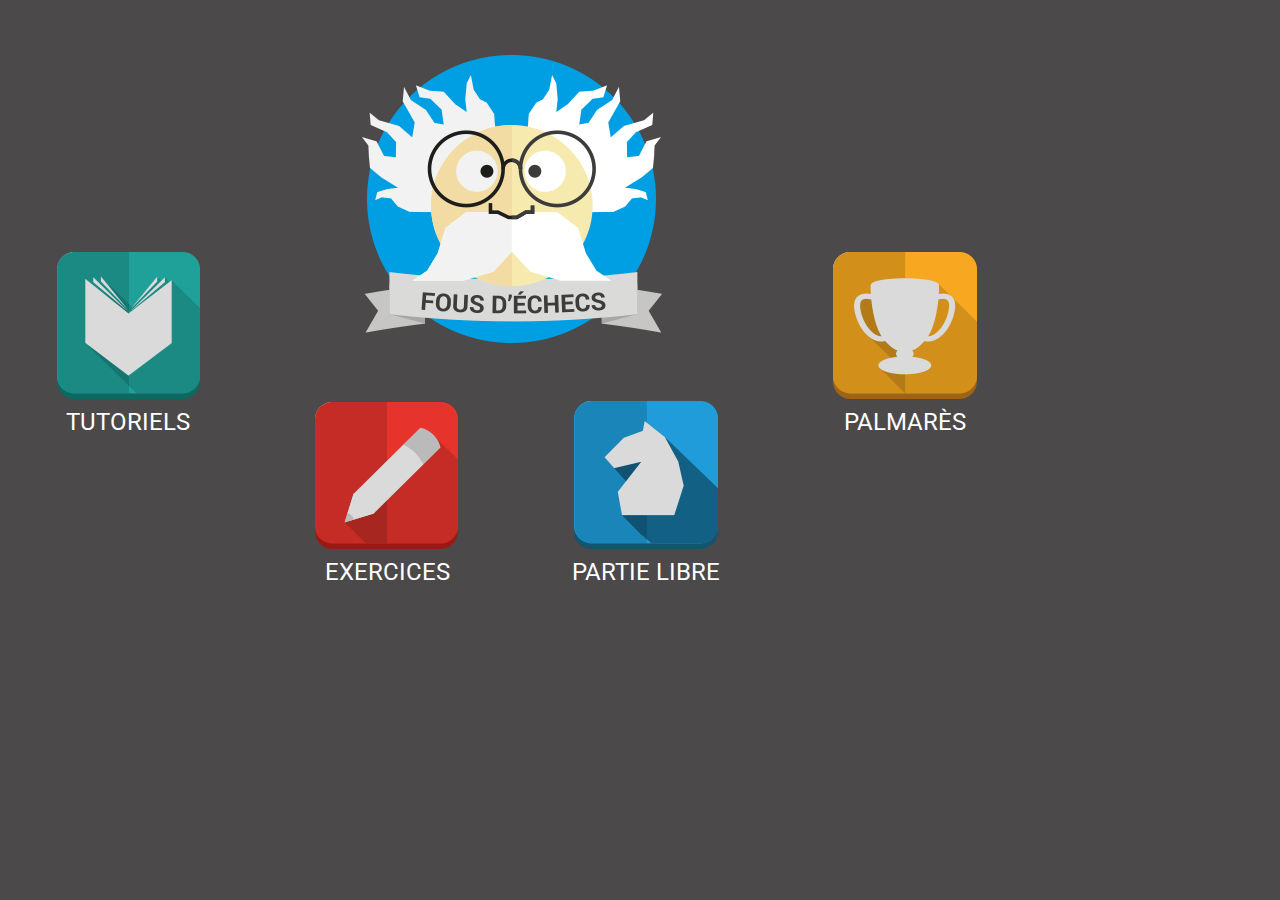
<file: index.html>
<!DOCTYPE html>
<html>
	<head>
		<meta charset="utf-8" />
		<title>Échec et Maths</title>
		<link rel="stylesheet" href="css/index.css" />

		<link href='http://fonts.googleapis.com/css?family=Roboto' rel='stylesheet' type='text/css'>

	</head>
	<body onLoad="javascript: document.oncontextmenu = new Function('return false');">
		<img src="img/logo-chess.png" />
		<a href="tuto.html" id="tuto"><p class="text">Tutoriels</p></a>
		<a href="exo.html" id="exo"><p class="text">Exercices</p></a>
		<a href="game.html?file=default.json" id="jeu"><p class="text">Partie libre</p></a>
		<a href="trophee.html" id="trophee"><p class="text">Palmarès</p></a>
	</body>
</html>
</file>
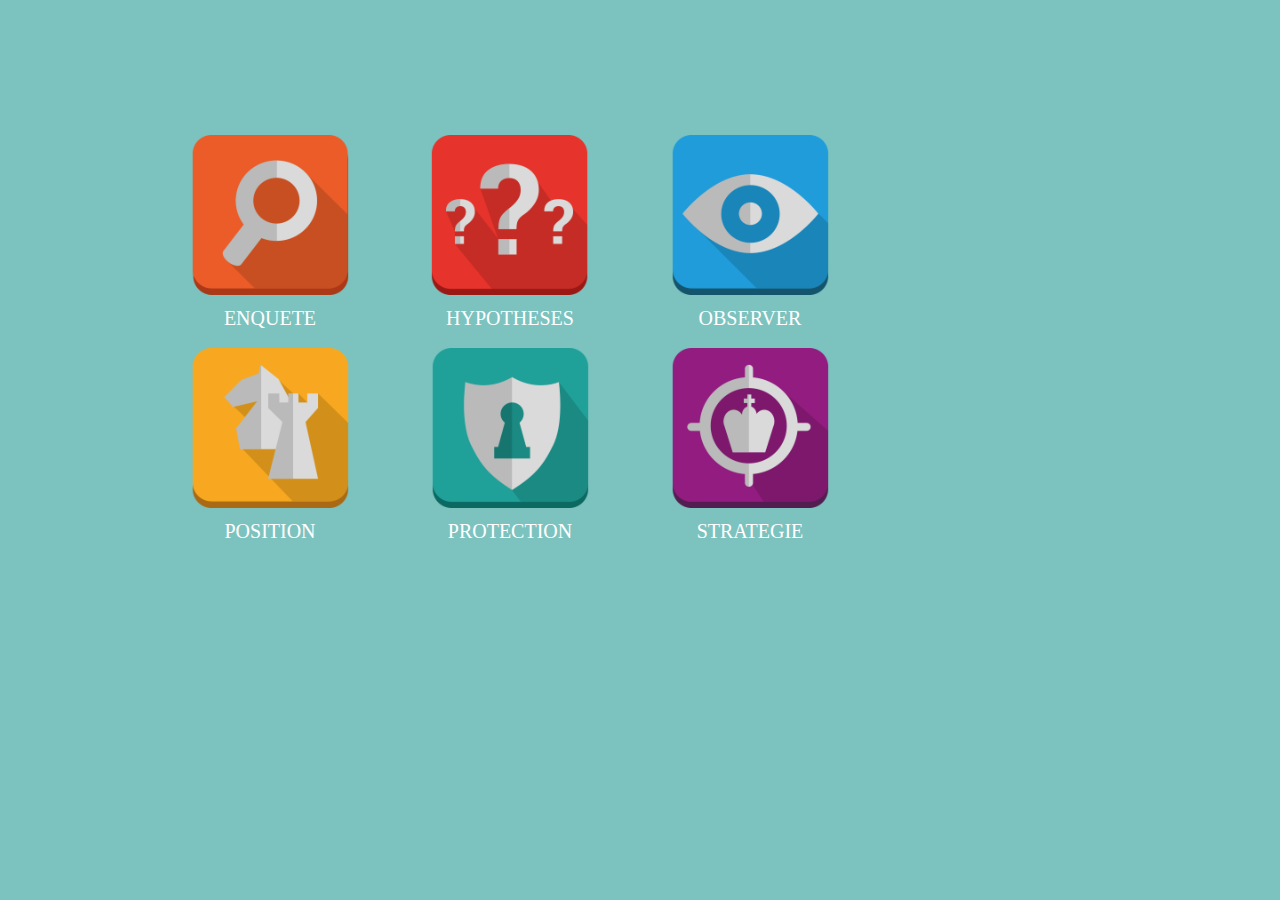
<file: exo.html>
<!DOCTYPE html>
<html>
	<head>
		<meta charset="utf-8" />
		<title>Échec et Maths</title>
		<link rel="stylesheet" href="css/exo.css" />

		<link href='http://fonts.googleapis.com/css?family=Roboto' rel='stylesheet' type='text/css'>
		<link href='http://fonts.googleapis.com/css?family=Roboto:700' rel='stylesheet' type='text/css'>
	</head>
	<body onLoad="javascript: document.oncontextmenu = new Function('return false');">
		<a href="exolist.html" style="top: 135px; left: 190px;">
			<img src="img/exo/enquete.png" />
			<p>ENQUETE</p>
		</a>
		<a href="exolist.html" style="top: 135px; left: 430px;">
			<img src="img/exo/hypothese.png" />
			<p>HYPOTHESES</p>
		</a>
		<a href="exolist.html" style="top: 135px; left: 670px;">
			<img src="img/exo/observer.png" />
			<p>OBSERVER</p>
		</a>
		<a href="exolist.html" style="top: 348px; left: 190px;">
			<img src="img/exo/position.png" />
			<p>POSITION</p>
		</a>
		<a href="exolist.html" style="top: 348px; left: 430px;">
			<img src="img/exo/protection.png" />
			<p>PROTECTION</p>
		</a>
		<a href="exolist.html" style="top: 348px; left: 670px;">
			<img src="img/exo/strategie.png" />
			<p>STRATEGIE</p>
		</a>
	</body>
</html>
</file>
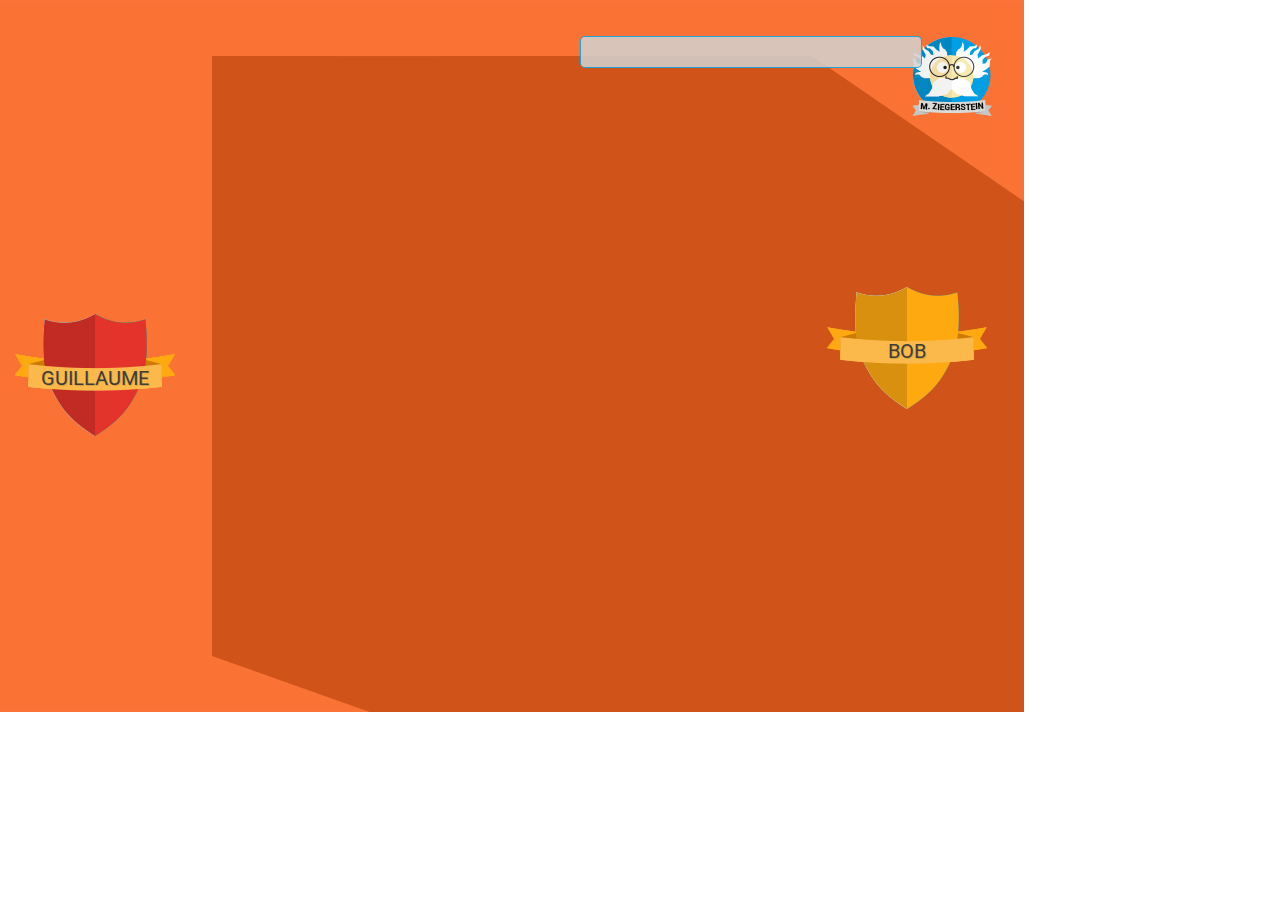
<file: game.html>
<!DOCTYPE html>
<html>
	<head>
		<meta charset="utf-8" />
		<meta http-equiv="X-UA-Compatible" content="IE=edge,chrome=1" />
		<meta name="viewport" content="width=device-width,height=device-height,initial-scale=1,maximum-scale=1,user-scalable=no" />
		<title>Échec et Maths</title>
		<link rel="stylesheet" href="css/chessboard-0.3.0.css" />
		<link rel="stylesheet" href="css/main.css" />

		<link href='http://fonts.googleapis.com/css?family=Roboto:400,300,700' rel='stylesheet' type='text/css'>

		<script src="js/chess.js"></script>
		<script src="js/json3.min.js"></script>
		<script src="js/jquery-1.10.1.min.js"></script>
		<script src="js/chessboard-0.3.0.js"></script>
		<script src="js/config.js"></script>
	</head>
	<body>

		<div id="roque"></div>
		<div id="berger"></div>

		<div id="notif">
			<span class="prof"></span>
			<span class="popup"></span>
		</div>

		<ul class="opponent">
			<li class="piece_B"><div class="bulle_notif"><span>0</span></div></li>
			<li class="piece_N"><div class="bulle_notif"><span>0</span></div></li>
			<li class="piece_R"><div class="bulle_notif"><span>0</span></div></li>
			<li class="piece_P"><div class="bulle_notif"><span>0</span></div></li>
			<li class="piece_Q"><div class="bulle_notif"><span>0</span></div></li>
			<li class="profil"><span class="name">Guillaume</span></li>
			<li class="echec">ÉCHEC !</li>
		</ul>

		<div id="board_cont">
			<div id="board" style="width: 600px"></div>
		</div>

		<ul class="player">
			<li class="echec">ÉCHEC !</li>
			<li class="profil"><span class="name">Bob</span></li>
			<li class="piece_Q"><div class="bulle_notif"><span>0</span></div></li>
			<li class="piece_B"><div class="bulle_notif"><span>0</span></div></li>
			<li class="piece_N"><div class="bulle_notif"><span>0</span></div></li>
			<li class="piece_R"><div class="bulle_notif"><span>0</span></div></li>
			<li class="piece_P"><div class="bulle_notif"><span>0</span></div></li>
		</ul>

		<div class="victory">
			<img class="ruban" src="img/victoire/bien_joue_ruban.png" />
			<img class="picto" src="img/victoire/bien_joue_picto.png" />
			<p><a href="./index.html">Revenir au menu</a></p>
		</div>
		<div class="pat">
			<img class="ruban" src="img/victoire/pat_ruban.png" />
			<img class="picto" src="img/victoire/pat_picto.png" />
			<p><a href="./index.html">Revenir au menu</a></p>
		</div>
		<div class="defeat">
			<img class="ruban" src="img/victoire/perdu_ruban.png" />
			<img class="picto" src="img/victoire/perdu_picto.png" />
			<p><a href="./index.html">Revenir au menu</a></p>
		</div>

	</body>
	<script>
var game;
var selected = [];
var cfg;

function getQueryVariable(variable) {
    var query = window.location.search.substring(1);
    var vars = query.split('&');
    for (var i = 0; i < vars.length; i++) {
        var pair = vars[i].split('=');
        if (decodeURIComponent(pair[0]) == variable) {
            return decodeURIComponent(pair[1]);
        }
    }
    console.log('Query variable %s not found', variable);
}

function load(file) {
	if (game)
		delete game;
	if (selected)
		delete selected;
	if (cfg)
		delete cfg;
	loadJson(getQueryVariable(file), function(data) {
		document.oncontextmenu = new Function("return false");
		cfg = data;
		init(data);
	});
}

$(document).ready(loadJson(getQueryVariable("file"), function(data) {
	document.oncontextmenu = new Function("return false");
	cfg = data;
	init(data);
}));

	$('#notif').click(function(){
		$('.popup').toggle();
	});


	</script>
</html>
</file>
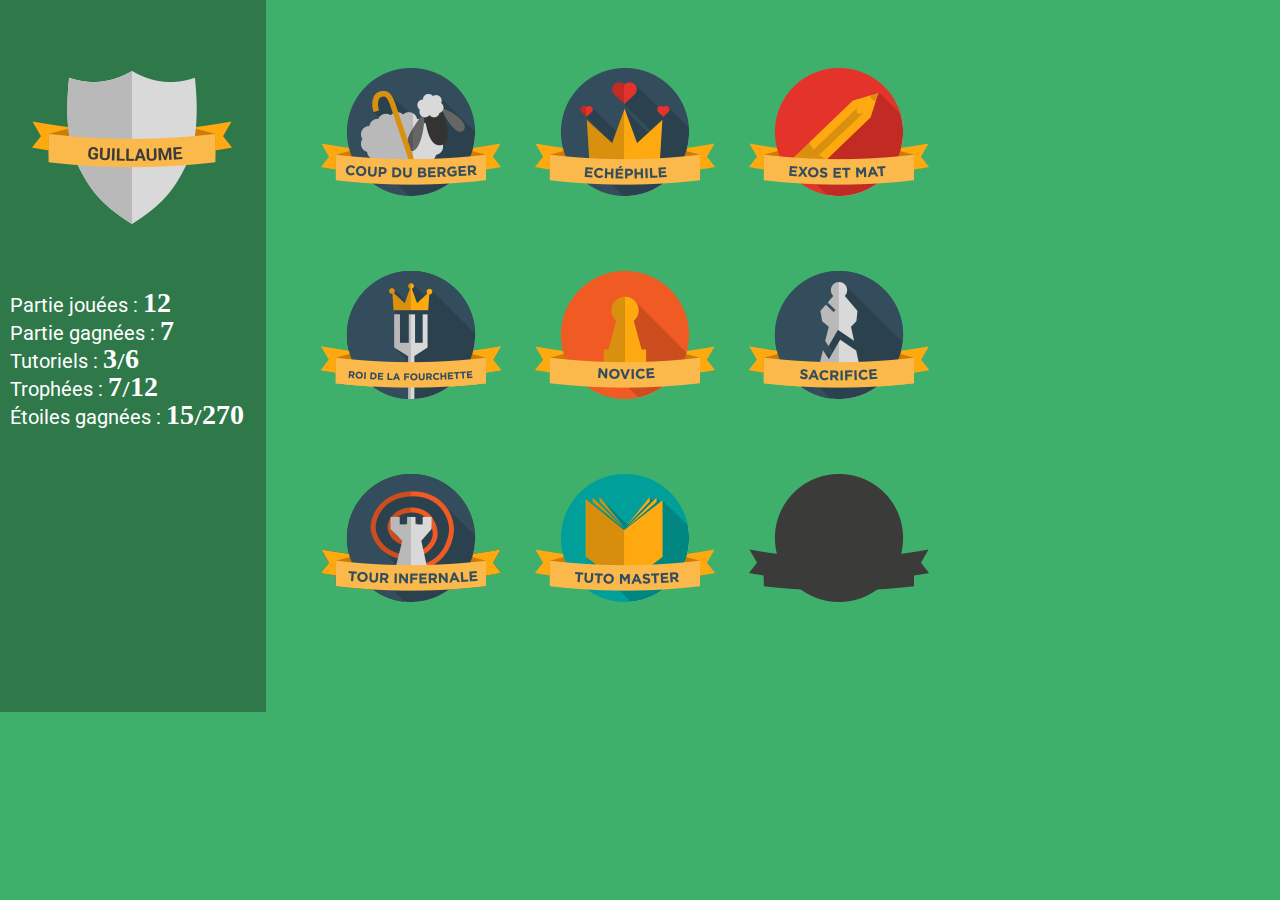
<file: trophee.html>
<!DOCTYPE html>
<html>
	<head>
		<meta charset="utf-8" />
		<title>Échec et Maths</title>
		<link rel="stylesheet" href="css/trophee.css" />

		<link href='http://fonts.googleapis.com/css?family=Roboto' rel='stylesheet' type='text/css'>
		<link href='http://fonts.googleapis.com/css?family=Roboto:700' rel='stylesheet' type='text/css'>

	</head>
	<body onLoad="javascript: document.oncontextmenu = new Function('return false');">
		<div class="left">
			<img src="img/guillaume.png" width='200' height='200' />
			<p>
				Partie jouées : <strong>12</strong><br />
				Partie gagnées : <strong>7</strong><br />
				Tutoriels : <strong>3</strong>/<strong>6</strong><br />
				Trophées : <strong>7</strong>/<strong>12</strong><br />
				Étoiles gagnées : <strong>15</strong>/<strong>270</strong>
			</p>
		</div>
		<div class="right">
			<img src="img/trophee/berger.png" style="top: 43px; left: 55px;" />
			<img src="img/trophee/echephile.png" style="top: 43px; left: 269px;" />
			<img src="img/trophee/exos.png" style="top: 43px; left: 483px;" />
			<img src="img/trophee/fourchette.png" style="top: 246px; left: 55px;" />
			<img src="img/trophee/novice.png" style="top: 246px; left: 269px;" />
			<img src="img/trophee/sacrifice.png" style="top: 246px; left: 483px;" />
			<img src="img/trophee/tour_infernale.png" style="top: 449px; left: 55px;" />
			<img src="img/trophee/tuto_master.png" style="top: 449px; left: 269px;" />
			<img src="img/trophee/gris.png" style="top: 449px; left: 483px;" />
		</div>
		</body>
</html>
</file>
<file: css/chessboard-0.3.0.css>
/*!
 * chessboard.js v0.3.0
 *
 * Copyright 2013 Chris Oakman
 * Released under the MIT license
 * https://github.com/oakmac/chessboardjs/blob/master/LICENSE
 *
 * Date: 10 Aug 2013
 */

/* clearfix */
.clearfix-7da63 {
  clear: both;
}

/* board */
.board-b72b1 {
  /*border: 2px solid #404040;*/
  -moz-box-sizing: content-box;
  box-sizing: content-box;
}

/* square */
.square-55d63 {
  float: left;
  position: relative;

  /* disable any native browser highlighting */
  -webkit-touch-callout: none;
    -webkit-user-select: none;
     -khtml-user-select: none;
       -moz-user-select: none;
        -ms-user-select: none;
            user-select: none;
}

/* white square */
.white-1e1d7 {
/*   background-color: #f0d9b5;
  color: #b58863; */
  background-color: rgba(255, 255, 255, 0.75);
  color: rgba(0, 0, 0, 1);
}

/* black square */
.black-3c85d {
 /*  background-color: #b58863;
  color: #f0d9b5; */
  background-color: rgba(0, 0, 0, 0.75);
  color: rgba(255, 255, 255, 1);
}

/* highlighted square */
.highlight1-32417, .highlight2-9c5d2 {
  -webkit-box-shadow: inset 0 0 3px 3px #404040;
  -moz-box-shadow: inset 0 0 3px 3px #404040;
  box-shadow: inset 0 0 3px 3px #404040;
}

/* notation */
.notation-322f9 {
  cursor: default;
  font-family: Helvetica, Arial, sans-serif;
  font-size: 16px;
  position: absolute;
  font-style: bold;
}
.alpha-d2270 {
  bottom: 1px;
  right: 3px;
}
.numeric-fc462 {
  top: 2px;
  left: 2px;
}
</file>
<file: css/index.css>
/* Reset CSS */

html, body, div, span, applet, object, iframe,
h1, h2, h3, h4, h5, h6, p, blockquote, pre,
a, abbr, acronym, address, big, cite, code,
del, dfn, em, img, ins, kbd, q, s, samp,
small, strike, strong, sub, sup, tt, var,
b, u, i, center,
dl, dt, dd, ol, ul, li,
fieldset, form, label, legend,
table, caption, tbody, tfoot, thead, tr, th, td,
article, aside, canvas, details, embed, 
figure, figcaption, footer, header, hgroup, 
menu, nav, output, ruby, section, summary,
time, mark, audio, video
{
	margin: 0;
	padding: 0;
	border: 0;
	font-size: 100%;
	font: inherit;
	vertical-align: baseline;
	font-family: 'Bliss';
}
/* HTML5 display-role reset for older browsers */
article, aside, details, figcaption, figure, 
footer, header, hgroup, menu, nav, section
{
	display: block;
}
body
{
	line-height: 1;
	font-size: 12px;
	position: relative;
}
ol, ul
{
	list-style: none;
}

blockquote, q
{
	quotes: none;
}
blockquote:before, blockquote:after,
q:before, q:after
{
	content: '';
	content: none;
}
table
{
	border-collapse: collapse;
	border-spacing: 0;
	font-size: 0.6em;
	background: yellow;
	height: 105px;
	width: 355px;
}

html {
	height: 712px;
	width: 1024px;
	background-color: #4B4949;
}

#tuto {
	display: inline-block;
	width: 160px;
	height: 200px;
	background: url(../img/menu/tuto.png) top center no-repeat;
	margin-left: 48px;
	margin-top: 245px;
}

#tuto:hover {
	background: url(../img/menu/tuto_hover.png) top center no-repeat;
}

#exo {
	position: relative;
	top: 150px;
	display: inline-block;
	width: 160px;
	height: 200px;
	background: url(../img/menu/exo.png) top center no-repeat;
	margin-left: 96px;
	margin-top: 245px;
}

#exo:hover {
	background: url(../img/menu/exo_hover.png) top center no-repeat;
}

#jeu {
	position: relative;
	top: 150px;
	display: inline-block;
	width: 160px;
	height: 200px;
	background: url(../img/menu/jeu.png) top center no-repeat;
	margin-left: 96px;
	margin-top: 245px;
}

#jeu:hover {
	background: url(../img/menu/jeu_hover.png) top center no-repeat;
}

#trophee {
	display: inline-block;
	width: 160px;
	height: 200px;
	background: url(../img/menu/trophee.png) top center no-repeat;
	margin-left: 96px;
	margin-top: 245px;
}

#trophee:hover {
	background: url(../img/menu/trophee_hover.png) top center no-repeat;
}

.text {
	margin-top: 165px;
	width: 160px;
	color: white;
	text-align: center;
	font-family: Roboto;
	font-size: 24px;
	text-transform: uppercase;
}

a {
	text-decoration: none;
}

img {
	float: left;
	position: absolute;
	left: 362px;
	top: 50px;
}
</file>
<file: css/exo.css>
/* Reset CSS */

html, body, div, span, applet, object, iframe,
h1, h2, h3, h4, h5, h6, p, blockquote, pre,
a, abbr, acronym, address, big, cite, code,
del, dfn, em, img, ins, kbd, q, s, samp,
small, strike, strong, sub, sup, tt, var,
b, u, i, center,
dl, dt, dd, ol, ul, li,
fieldset, form, label, legend,
table, caption, tbody, tfoot, thead, tr, th, td,
article, aside, canvas, details, embed, 
figure, figcaption, footer, header, hgroup, 
menu, nav, output, ruby, section, summary,
time, mark, audio, video
{
	margin: 0;
	padding: 0;
	border: 0;
	font-size: 100%;
	font: inherit;
	vertical-align: baseline;
	font-family: 'Bliss';
}
/* HTML5 display-role reset for older browsers */
article, aside, details, figcaption, figure, 
footer, header, hgroup, menu, nav, section
{
	display: block;
}
body
{
	line-height: 1;
	font-size: 12px;
	background: white;
	position: relative;
}
ol, ul
{
	list-style: none;
}

blockquote, q
{
	quotes: none;
}
blockquote:before, blockquote:after,
q:before, q:after
{
	content: '';
	content: none;
}
table
{
	border-collapse: collapse;
	border-spacing: 0;
	font-size: 0.6em;
	background: yellow;
	height: 105px;
	width: 355px;
}

html {
	height: 712px;
	width: 1024px;
}

body {
	background-color: #7CC3BF;
}

a {
	position: absolute;
	width: 160px;
	height: 200px;
	display: inline-block;
	text-decoration: none;
	font-size: 20px;
	vertical-align: middle;
	font-family: Roboto;
}

a img {
	width: 160px;
	height: 160px;
}

a p {
	margin-top: 10px;
	width: 160px;
	color: white;
	text-align: center;
}
</file>
<file: css/main.css>
/* Reset CSS */

html, body, div, span, applet, object, iframe,
h1, h2, h3, h4, h5, h6, p, blockquote, pre,
a, abbr, acronym, address, big, cite, code,
del, dfn, em, img, ins, kbd, q, s, samp,
small, strike, strong, sub, sup, tt, var,
b, u, i, center,
dl, dt, dd, ol, ul, li,
fieldset, form, label, legend,
table, caption, tbody, tfoot, thead, tr, th, td,
article, aside, canvas, details, embed, 
figure, figcaption, footer, header, hgroup, 
menu, nav, output, ruby, section, summary,
time, mark, audio, video
{
	margin: 0;
	padding: 0;
	border: 0;
	font-size: 100%;
	font: inherit;
	vertical-align: baseline;
	font-family: 'Bliss';
}
/* HTML5 display-role reset for older browsers */
article, aside, details, figcaption, figure, 
footer, header, hgroup, menu, nav, section
{
	display: block;
}
body
{
	line-height: 1;
	font-size: 12px;
	background: white;
	position: relative;
}
ol, ul
{
	list-style: none;
}

blockquote, q
{
	quotes: none;
}
blockquote:before, blockquote:after,
q:before, q:after
{
	content: '';
	content: none;
}
table
{
	border-collapse: collapse;
	border-spacing: 0;
	font-size: 0.6em;
	background: yellow;
	height: 105px;
	width: 355px;
}

html {
	height: 712px;
	width: 1024px;
}

body {
	background: url(../img/background_chess.png);
	background-repeat: no-repeat;
}

#board_cont {
	width: 600px;
	margin: 56px auto 0 20px;
	height: 600px;
	float: left;
}

.highlight-white {
  -webkit-box-shadow: inset 0 0 3px 3px #bcbcbc;
  -moz-box-shadow: inset 0 0 3px 3px #bcbcbc;
  box-shadow: inset 0 0 3px 3px #bcbcbc;  
}
.highlight-black {
  -webkit-box-shadow: inset 0 0 3px 3px black;
  -moz-box-shadow: inset 0 0 3px 3px black;
  box-shadow: inset 0 0 3px 3px black;  
}

ul {
	height: 300px;
	width: 162px;
	float: left;
}

li {
	width: 50px;
	height: 50px;
	margin-left: 29px;
	background: #999;
	-webkit-box-sizing: border-box;
	box-sizing: border-box;
	display: inline-block;
}

.opponent {
	margin-right: 30px;
	margin-top: 56px;
}

.opponent li {
	margin-bottom: 30px;
	visibility: hidden;
}

.player li {
	margin-top: 30px;
	visibility: hidden;
}

.player {
	margin-top: 239px;
}

.profil {
	width: 160px;
	height: 160px;
	margin-left: 15px;
}


.opponent .profil {
	background: url('../img/blasons/red.png');
	visibility: visible;
}

.player .profil {
	background: url('../img/blasons/gold.png');
	visibility: visible;
}

#notif {
	z-index: 2;
	position: absolute;
	right: 32px;
	top: 36px;
	width: 80px;
	height: 80px;
	background: url('../img/prof.png');
}


.piece_Q {
	margin-left: 70px;
}

.bulle_notif {
	border-radius: 13px ;
	border: 1px #000 solid;
	background: rgba(255,255,255,0.65);
	width: 26px;
	height: 26px;
	margin-top: 35px;
	margin-left: 35px;
	visibility: hidden;
}

.bulle_notif span {
	font-size: 20px;
	vertical-align: middle;
	font-family: Roboto;
	text-align: center;
	margin-left: 7px;
}

.name {
	font-family: Roboto;
	font-size: 20px;
	color: #3c3c3b;
	text-transform: uppercase;
	text-shadow: 1px 1px 0px rgba(0,0,0,0.15);
	margin-top: 72px;
	display: block;
	text-align: center;
}

.highlighted {
	background-color: yellow;
}

.popup {
	padding: 15px 20px;
	border-radius: 5px;
	min-width: 300px;
	background: rgba(210,210,210,0.85);
	border: 1px solid rgba(0,158,226,0.85);
	z-index: 3;
	position: absolute;
	right: 70px;
	font-family: Roboto;
	color: #3c3c3b;
	line-height: 18px;
	font-size: 16px;
}

.victory,
.pat,
.defeat {
	z-index: 99;
	position: absolute;
	display: none;
	width: 600px;
	height: 400px;
	border-radius: 15px;
	background: rgba(242,242,242,.85);
	margin: 154px 202px;
}

.victory p a,
.pat p a,
.defeat p a {
	text-decoration: none;
	font-family: Roboto;
	font-weight: 300;
	color: #878786;
	font-size: 14px;
	position: absolute;
	bottom: 30px;
	left: 41%;
}	

.ruban {
	position: absolute;
	top: -30px;
	left: 152px;
}

.picto {
	position: absolute;
	display: block;
	left: 0;
	right: 0;
	top: 0;
	bottom: 0;
	margin: auto;
}

.echec {
	color: red;
	display: none;
	width: 100px;
	height: 50px;
	font-family: Roboto;
	font-size: 20px;
	margin-left: 60px;
	background: none;
	visibility: visible !important;
}

#roque,
#berger {
    position: absolute;
    z-index: 200;
    top: 40px;
    right: -350px;
    text-align: center;
    line-height: 2.5;
    overflow: hidden; 
    height: 87px;
    width: 350px;
	display: none;
}

@-webkit-keyframes slideDown {
    0%, 100% { -webkit-transform: translateX(0px); }
    10%, 90% { -webkit-transform: translateX(-350px); }
}

.discover {
	display: block !important;
    -webkit-transform: translateX(0px);
    -webkit-animation: slideDown 5.0s 1.0s 1 ease forwards;
}

#roque {
	background: url('../img/achievements/roque.png');
}

#berger {
	background: url('../img/achievements/berger.png');
}
</file>
<file: css/trophee.css>
/* Reset CSS */

html, body, div, span, applet, object, iframe,
h1, h2, h3, h4, h5, h6, p, blockquote, pre,
a, abbr, acronym, address, big, cite, code,
del, dfn, em, img, ins, kbd, q, s, samp,
small, strike, strong, sub, sup, tt, var,
b, u, i, center,
dl, dt, dd, ol, ul, li,
fieldset, form, label, legend,
table, caption, tbody, tfoot, thead, tr, th, td,
article, aside, canvas, details, embed, 
figure, figcaption, footer, header, hgroup, 
menu, nav, output, ruby, section, summary,
time, mark, audio, video
{
	margin: 0;
	padding: 0;
	border: 0;
	font-size: 100%;
	font: inherit;
	vertical-align: baseline;
	font-family: 'Bliss';
}
/* HTML5 display-role reset for older browsers */
article, aside, details, figcaption, figure, 
footer, header, hgroup, menu, nav, section
{
	display: block;
}
body
{
	line-height: 1;
	font-size: 12px;
	background: white;
	position: relative;
}
ol, ul
{
	list-style: none;
}

blockquote, q
{
	quotes: none;
}
blockquote:before, blockquote:after,
q:before, q:after
{
	content: '';
	content: none;
}
table
{
	border-collapse: collapse;
	border-spacing: 0;
	font-size: 0.6em;
	background: yellow;
	height: 105px;
	width: 355px;
}

html {
	height: 712px;
	width: 1024px;
}

body {
	background-color: #3FAF6C;
}

.left {
	height: 712px;
	width: 266px;
	background-color: #2E784A;
	display: inline-block;
}

.left img {
	margin: 48px 32px 0;
}

.left p {
	position: relative;
	top: 40px;
	width: 266px;
	text-align: left;
	color: white;
	line-height: 25px;
	margin-left: 10px;
}

.left p strong {
	font-weight: bolder;
	font-size: 28px;
}

.right {
	display: inline-block;
}

.right img {
	position: absolute;
	margin-left: 266px;
}

p {
	font-family: Roboto;
	font-size: 20px;
}
</file>
